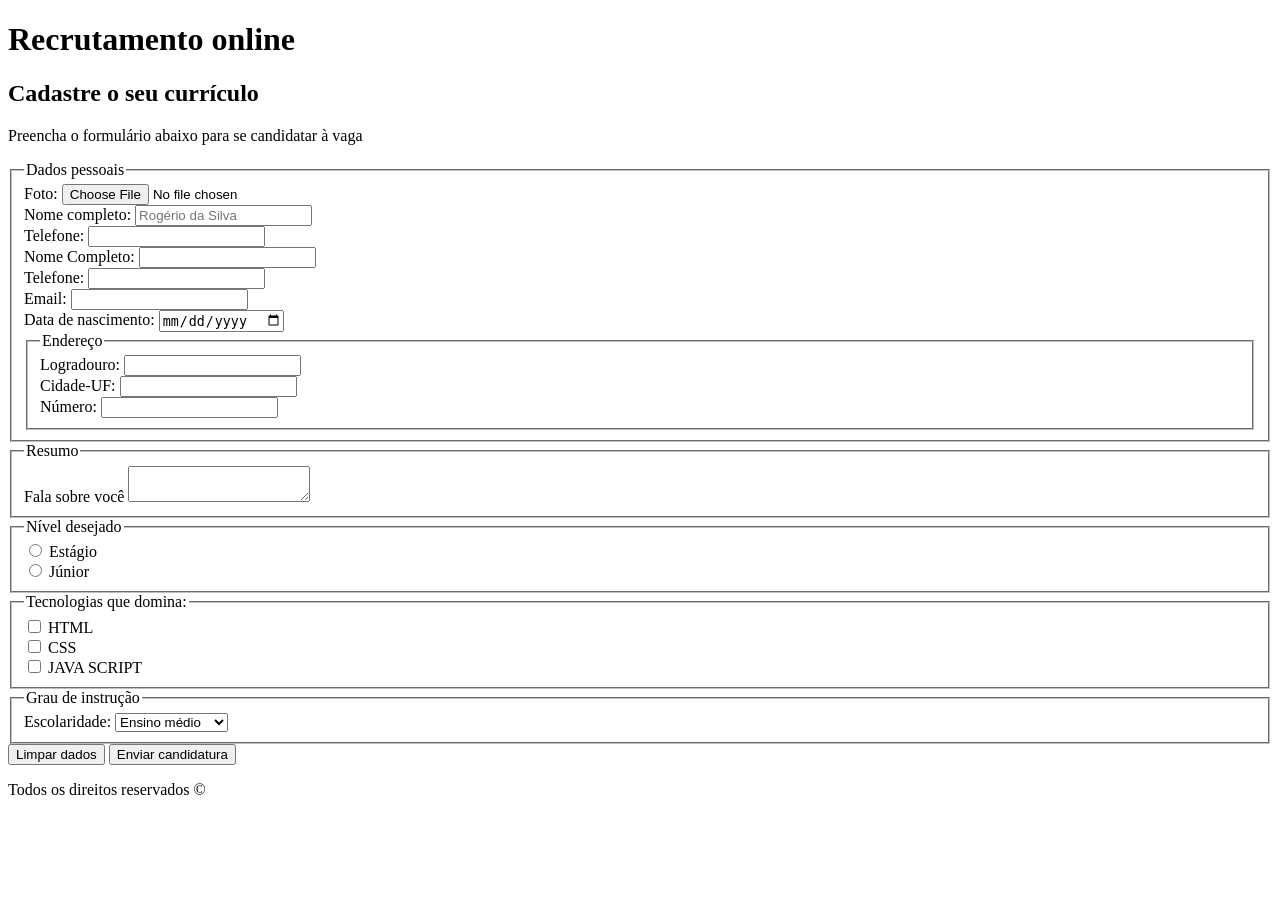
<file: aula 3/index.html>
<!DOCTYPE html>
<html lang="pt-br"> 
    <head>
        <title>Recrutamento online</title>
        <meta charset="UTF-8">
    </head>
    <body>
        <header>
            <h1>Recrutamento online</h1>
        </header>
        <main>
            <section>
                <h2>Cadastre o seu currículo</h2>
                <form action="https://postman-echo.com/post" method="post" enctype="multipart/form-data">
                    <p>Preencha o formulário abaixo para se candidatar à vaga</p>

                    <fieldset>
                        <legend>Dados pessoais</legend>

                        <!-- Campo novo de foto -->

                        <div>
                            <label for="foto_id">Foto:</label>
                            <input id="foto_id" name="foto" type="file" accept="image/*">
                        </div>

                        <!-- Adicionado um placeholder -->

                        <div>
                            <label for="nome_id">Nome completo: </label>
                            <input id="nome_id" name="nome" type="text" placeholder="Rogério da Silva">
                        </div>

                        <!-- Adicionado um required -->

                        <div>
                            <label for="telefone_id">Telefone:</label>
                            <input id="telefone_id" name="telefone" type="tel" required>
                        </div>

                        <div>
                            <label for="nome_id">Nome Completo:</label>
                            <input id="nome_id" name="nome" type="text">
                        </div>

                        <div>
                            <label for="telefone_id">Telefone:</label>
                            <input id="telefone_id" name="telefone" type="tel">
                        </div>

                        <div>
                            <label for="email_id">Email:</label>
                            <input id="email_id" name="email" type="email">
                        </div>

                        <div>
                            <label for="dt_nasc_id">Data de nascimento:</label>
                            <input id="dt_nasc_id" name="data_nasc" type="date">
                        </div>

                        <fieldset>
                            <legend>Endereço</legend>

                            <div>
                                <label for="lagradouro_id">Logradouro:</label>
                                <input id="lagradouro_id" name="lagradouro" type="text">
                            </div>

                            <div>
                                <label for="cidade_id">Cidade-UF:</label>
                                <input id="cidade_id" name="cidade" type="text">
                            </div>

                            <div>
                                <label for="numero_id">Número:</label>
                                <input id="numero_id" name="numero" type="number">
                            </div>

                        </fieldset>
                    </fieldset>

                    <fieldset>
                        <legend>Resumo</legend>

                        <div>
                            <label for="resumo_id">Fala sobre você</label>
                            <textarea id="resumo_id"
                                      name="resumo"></textarea>
                        </div>

                    </fieldset>

                    <fieldset>
                        <legend>Nível desejado</legend>

                        <div>
                            <input id="nivel_estagio_id" 
                                   name="nivel" 
                                   type="radio"
                                   value="estagio">
                            <label for="nivel_estagio_id">Estágio</label>
                        </div>
                        <div>
                            <input id="nivel_junior_id"
                                   name="nivel"
                                   type="radio"
                                   value="junior">
                            <label for="nivel_junior_id">Júnior</label>
                        </div>

                    </fieldset>

                    <fieldset>
                        <legend>Tecnologias que domina:</legend>

                        <div>
                            <input id="tec_html_id"
                                   name="tecnologias" 
                                   type="checkbox" 
                                   value="html">
                            <label for="tec_html_id">HTML</label>
                        </div>

                        <div>
                            <input id="tec_css_id"
                                   name="tecnologias" 
                                   type="checkbox" 
                                   value="css">
                            <label for="tec_css_id">CSS</label>
                        </div>

                        <div>
                            <input id="tec_js_id"
                                   name="tecnologias" 
                                   type="checkbox" 
                                   value="js">
                            <label for="tec_js_id">JAVA SCRIPT</label>
                        </div>

                    </fieldset>

                    <fieldset>
                        <legend>Grau de instrução</legend>

                        <div>
                            <label for="escolaridade_id">Escolaridade:</label>
                            <select id="escolaridade_id" 
                                    name="escolaridade_id">
                                <option value="medio">Ensino médio</option>
                                <option value="graduacao">Graduação</option>
                                <option value="pos">Pós-graduação</option>
                            </select>
                        </div>
                        
                    </fieldset>

                    <div>
                        <button type="reset">Limpar dados</button>
                        <button type="submit">Enviar candidatura</button>
                    </div>

                </form>
            </section>
        </main>
        <footer>
            <p>Todos os direitos reservados &copy;</p>
        </footer>
    </body>
</html>
</file>
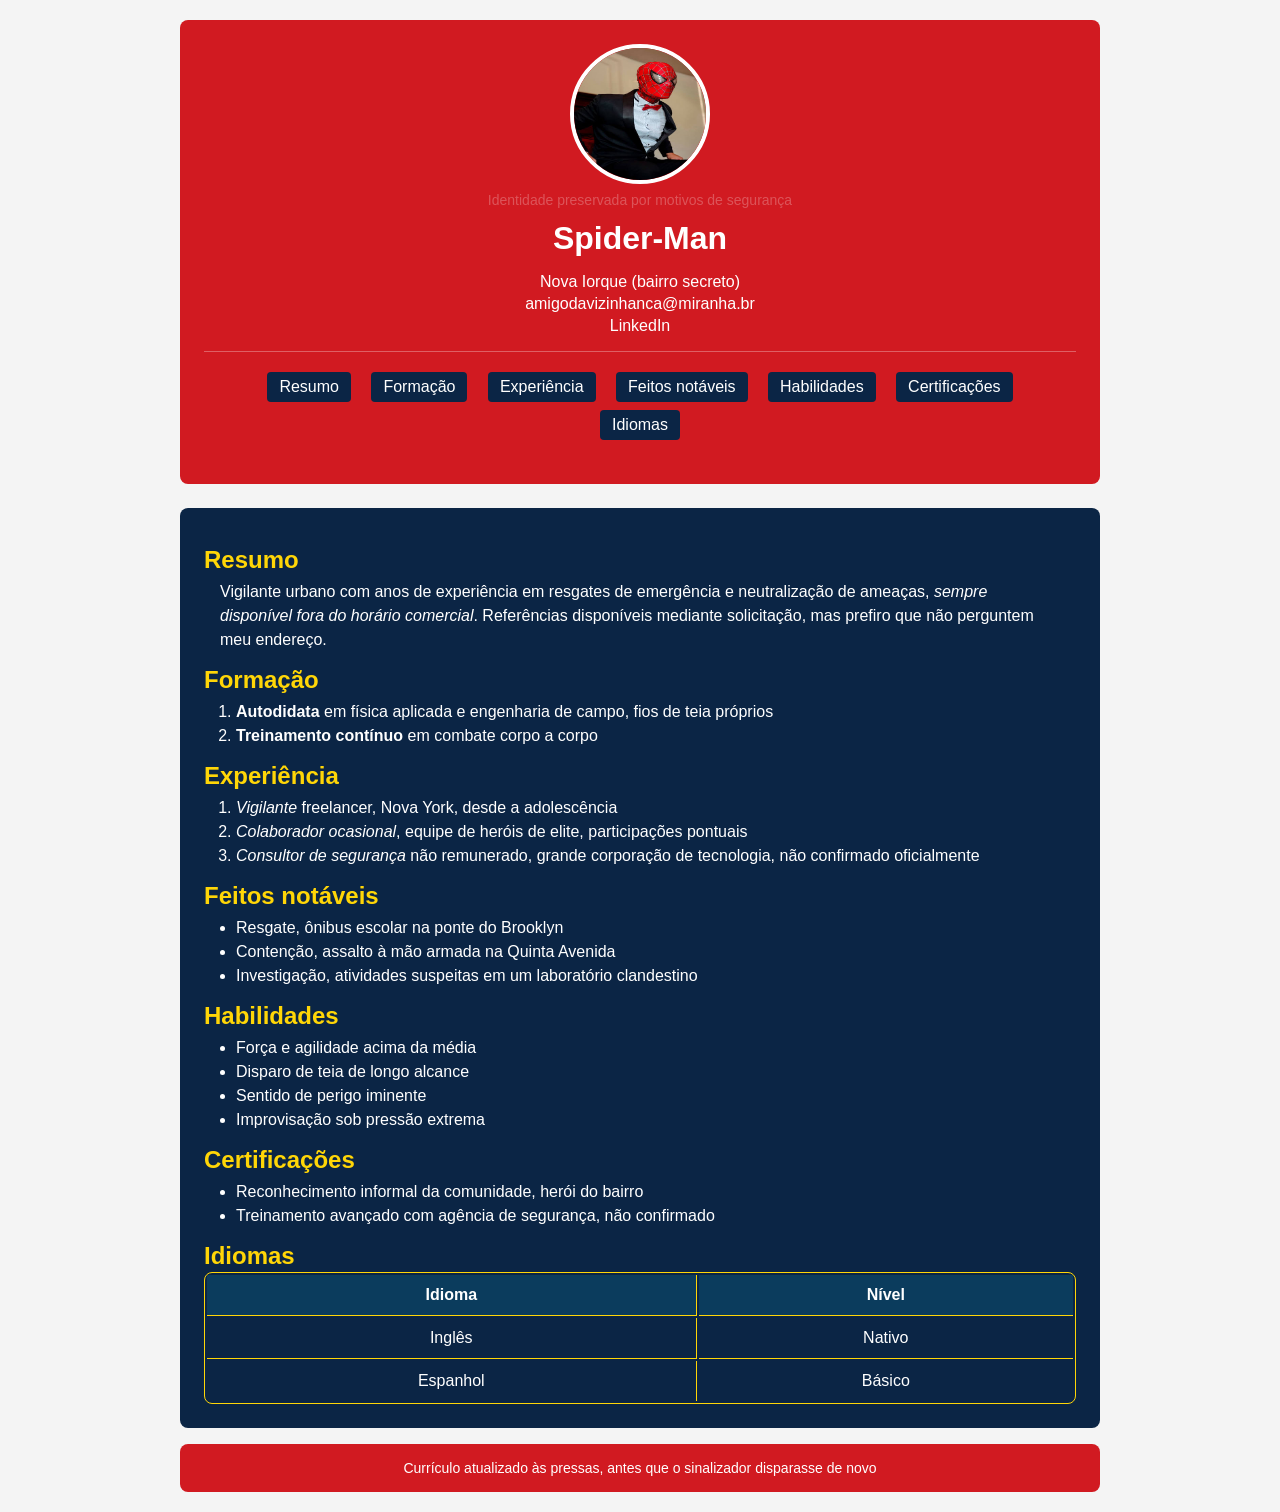
<file: aula 5/index.html>
<!DOCTYPE html>
<html lang="pt-br">
<head>
  <meta charset="UTF-8" />
  <meta name="viewport" content="width=device-width, initial-scale=1.0" />
  <title>Currículo Spider-Man</title>
  <link rel="stylesheet" href="./styles/global.css">
</head>
<body>
  <header>
    <figure>
      <img src="./images/miranha.jpg" alt="Foto de perfil, pessoa mascarada com traje vermelho e azul" />
      <figcaption>Identidade preservada por motivos de segurança</figcaption>
    </figure>
    <h1 style="color: white;">Spider-Man</h1>
    <div class="header-info">
      <p>Nova Iorque (bairro secreto)</p>
      <p>
        <a href="mailto:amigodavizinhanca@miranha.br">amigodavizinhanca@miranha.br</a>
      </p>
      <p>
        <a href="https://www.linkedin.com/in/miranha/">LinkedIn</a>
      </p>
      <nav>
        <ul>
          <li><a href="#resumo">Resumo</a></li>
          <li><a href="#formacao">Formação</a></li>
          <li><a href="#experiencia">Experiência</a></li>
          <li><a href="#feitos">Feitos notáveis</a></li>
          <li><a href="#habilidades">Habilidades</a></li>
          <li><a href="#certificacoes">Certificações</a></li>
          <li><a href="#idiomas">Idiomas</a></li>
        </ul>
      </nav>
    </div>
  </header>

  <main>
    <section id="resumo">
      <h2>Resumo</h2>
      <p>
        Vigilante urbano com anos de experiência em resgates de emergência e neutralização de ameaças,
        <em>sempre disponível fora do horário comercial</em>. Referências disponíveis mediante solicitação,
        mas prefiro que não perguntem meu endereço.
      </p>
    </section>

    <section id="formacao">
      <h2>Formação</h2>
      <ol>
        <li><strong>Autodidata</strong> em física aplicada e engenharia de campo, fios de teia próprios</li>
        <li><strong>Treinamento contínuo</strong> em combate corpo a corpo</li>
      </ol>
    </section>

    <section id="experiencia">
      <h2>Experiência</h2>
      <ol>
        <li><em>Vigilante</em> freelancer, Nova York, desde a adolescência</li>
        <li><em>Colaborador ocasional</em>, equipe de heróis de elite, participações pontuais</li>
        <li><em>Consultor de segurança</em> não remunerado, grande corporação de tecnologia, não confirmado oficialmente</li>
      </ol>
    </section>

    <section id="feitos">
      <h2>Feitos notáveis</h2>
      <ul>
        <li>Resgate, ônibus escolar na ponte do Brooklyn</li>
        <li>Contenção, assalto à mão armada na Quinta Avenida</li>
        <li>Investigação, atividades suspeitas em um laboratório clandestino</li>
      </ul>
    </section>

    <section id="habilidades">
      <h2>Habilidades</h2>
      <ul>
        <li>Força e agilidade acima da média</li>
        <li>Disparo de teia de longo alcance</li>
        <li>Sentido de perigo iminente</li>
        <li>Improvisação sob pressão extrema</li>
      </ul>
    </section>

    <section id="certificacoes">
      <h2>Certificações</h2>
      <ul>
        <li>Reconhecimento informal da comunidade, herói do bairro</li>
        <li>Treinamento avançado com agência de segurança, não confirmado</li>
      </ul>
    </section>

    <section id="idiomas">
      <h2>Idiomas</h2>
      <table>
        <thead>
          <tr>
            <th scope="col">Idioma</th>
            <th scope="col">Nível</th>
          </tr>
        </thead>
        <tbody>
          <tr>
            <td>Inglês</td>
            <td>Nativo</td>
          </tr>
          <tr>
            <td>Espanhol</td>
            <td>Básico</td>
          </tr>
        </tbody>
      </table>
    </section>
  </main>

  <footer>
    <p>Currículo atualizado às pressas, antes que o sinalizador disparasse de novo</p>
  </footer>
</body>

</html>
</file>
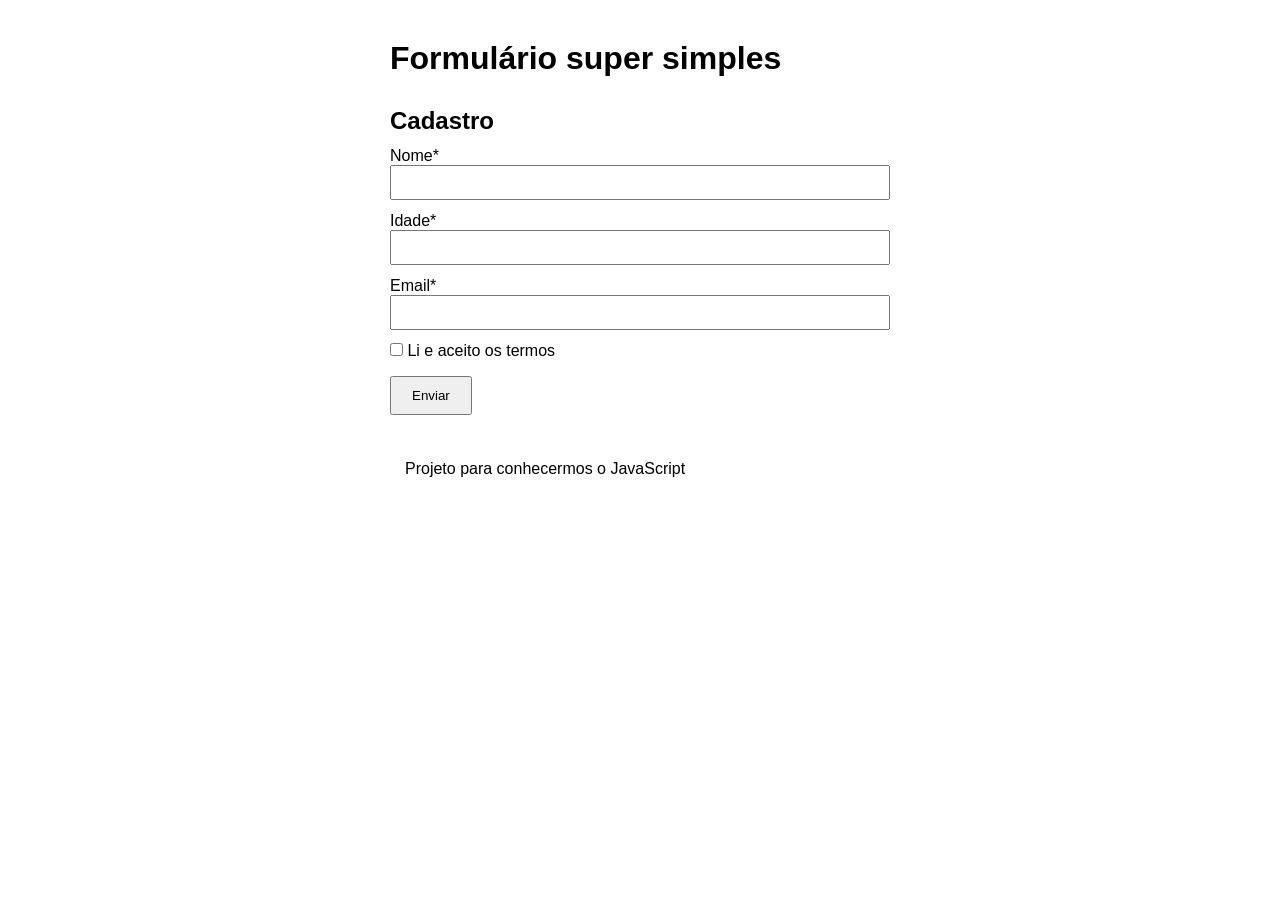
<file: aula 7/index.html>
<!DOCTYPE html>
<html lang="pt-br">
<head>
  <meta charset="UTF-8">
  <meta name="viewport" content="width=device-width, initial-scale=1.0">
  <title>Aprendeno JavaScript</title>
  <link rel="stylesheet" href="./styles/global.css">
  <script src="./scripts/index.js" defer></script>
</head>
<body>
  <header>
    <h1>Formulário super simples</h1>
  </header>

  <main>
    <h2>Cadastro</h2>
    <form id=cadastro">

      <label for="nome">Nome*</label>
      <input type="text" id="nome">
      <p id="erro-nome" class="oculto"></p>

      <label for="idade">Idade*</label>
      <input type="number" id="idade">
      <p id="erro-idade" class="oculto"></p>

      <label for="email">Email*</label>
      <input type="email" id="email">
      <p id="erro-email" class="oculto"></p>

      <label for="">
        <input type="checkbox" id="termos">
        <span>Li e aceito os termos</span>
        <p id="erro-termos" class="oculto"></p>
      </label>

      <button onclick="executar(event)">Enviar</button>
      <p id="concluido" class="oculto"></p>

    </form>
  </main>

  <footer>
    <p>Projeto para conhecermos o JavaScript</p>
  </footer>
</body>
</html>
</file>
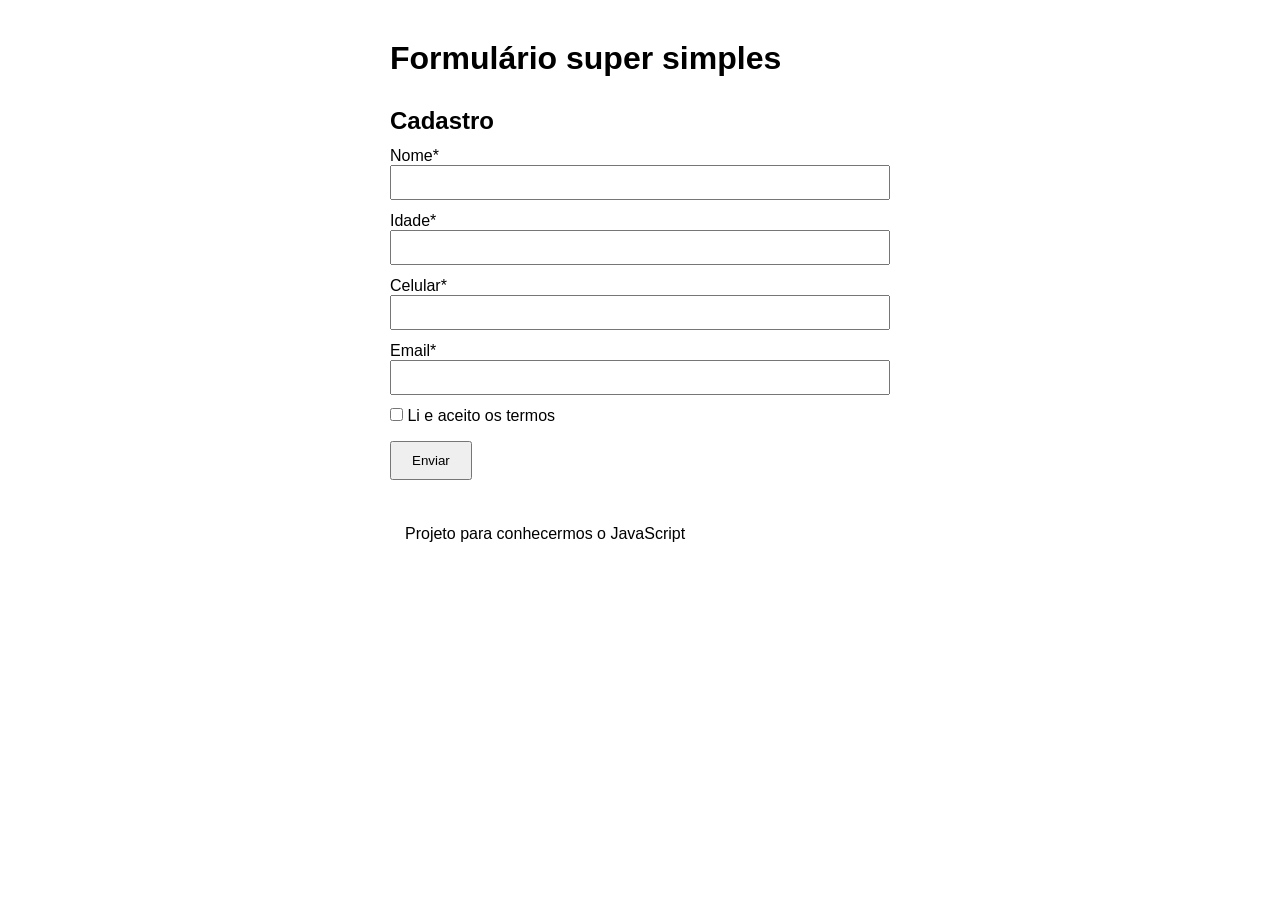
<file: aula 8/index.html>
<!DOCTYPE html>
<html lang="pt-BR">
<head>
  <meta charset="UTF-8">
  <meta name="viewport" content="width=device-width, initial-scale=1.0">
  <link rel="stylesheet" href="styles/global.css">
  <script src="scripts/index.js" defer></script>
  <title>Formulário JS</title>
</head>
<body>
  <header>
    <h1>Formulário super simples</h1>
  </header>
  <main>
    <h2>Cadastro</h2>
    <form id="cadastro" novalidate onsubmit="executar(event)">
      <label for="nome">Nome*</label>
      <input type="text" id="nome">
      <p id="erro-nome" class="oculto"></p>

      <label for="idade">Idade*</label>
      <input type="number" id="idade">
      <p id="erro-idade" class="oculto"></p>

      <label for="Celular">Celular*</label>
      <input type="text" id="celular" oninput="mascararCelular(event)">
      <p id="erro-celular" class="oculto"></p>


      <label for="email">Email*</label>
      <input type="email" id="email">
      <p id="erro-email" class="oculto"></p>

      <label>
        <input type="checkbox" id="termos">
        Li e aceito os termos
        <p id="erro-termos" class="oculto"></p>
      </label>

      <button type="submit">Enviar</button>
      <p id="concluido" class="oculto"></p>

    </form>
  </main>
  <footer>
    <p>Projeto para conhecermos o JavaScript</p>
  </footer>
</body>
</html>
</file>
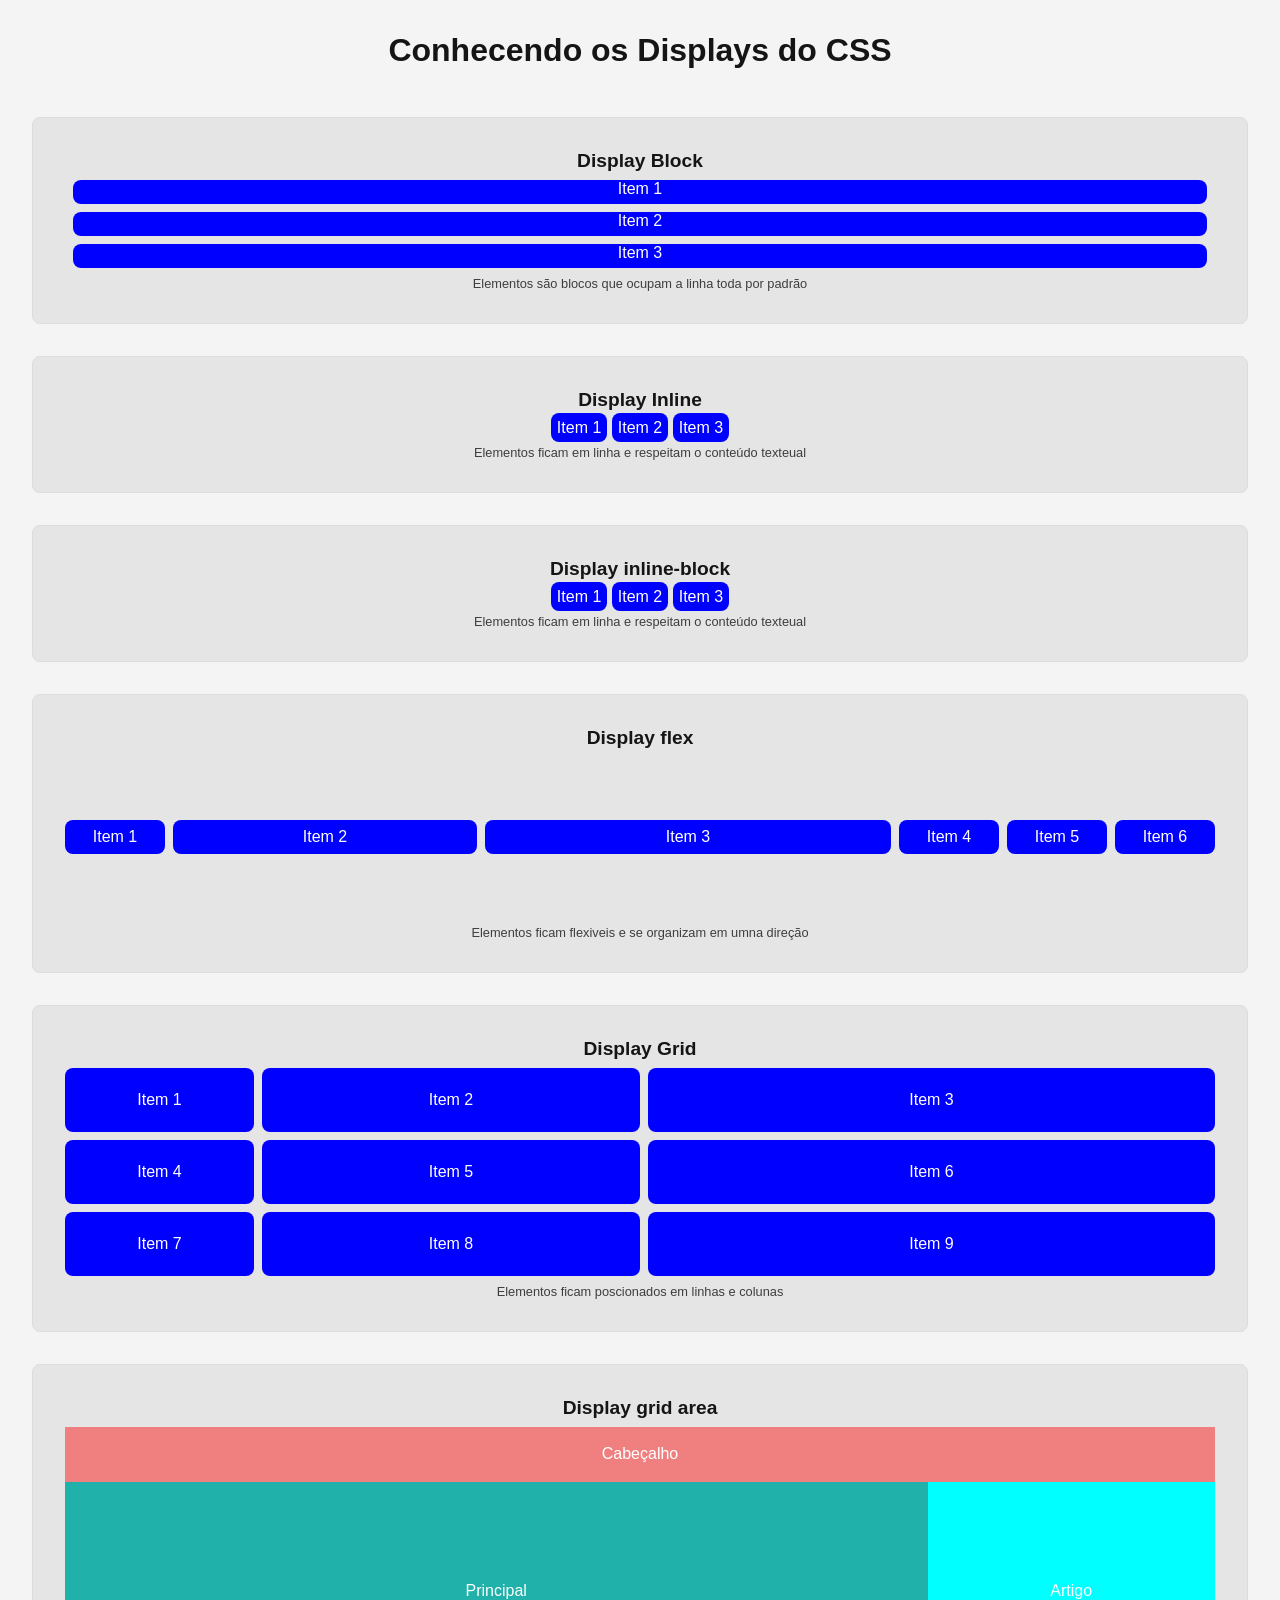
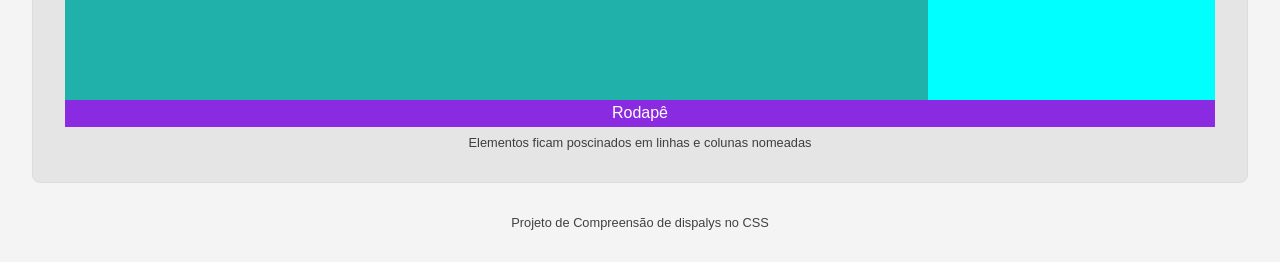
<file: aula 6/exemplos/index.html>
<!DOCTYPE html>
<html lang="pt-br">
<head>
    <meta charset="UTF-8">
    <meta name="viewport" content="width=device-width, initial-scale=1.0">
    <link rel="stylesheet" href="./styles/global.css">
    <link rel="icon" href="./images/22.png" type="image/x-icon">
    <title>Conhecendo os displays</title>
</head>
<body>
    <header>
        <h1>Conhecendo os Displays do CSS</h1>
    </header>
    <main>
        <section>
            <h2>Display Block</h2>
            <div class="conteiner-block">
                <div class="item">Item 1</div>
                <div class="item">Item 2</div>
                <div class="item">Item 3</div>
            </div>
            <p>Elementos são blocos que ocupam a linha toda por padrão</p>
        </section>

        <section>
            <h2>Display Inline</h2>
            <div class="conteiner-inline">
                <div class="item">Item 1</div>
                <div class="item">Item 2</div>
                <div class="item">Item 3</div>
            </div>
            <p>Elementos ficam em linha e respeitam o conteúdo texteual</p>
        </section>

        <section>
            <h2>Display inline-block</h2>
            <div class="conteiner-inline">
                <div class="item">Item 1</div>
                <div class="item">Item 2</div>
                <div class="item">Item 3</div>
            </div>
            <p>Elementos ficam em linha e respeitam o conteúdo texteual</p>
        </section>

        <section>
            <h2>Display flex</h2>
            <div class="conteiner-flex">
                <div class="item">Item 1</div>
                <div id="item-2" class="item">Item 2</div>
                <div id="item-3" class="item">Item 3</div>
                <div class="item">Item 4</div>
                <div class="item">Item 5</div>
                <div class="item">Item 6</div>
            </div>
            <p>Elementos ficam flexiveis e se organizam em umna direção</p>
        </section>

        <section>
            <h2>Display Grid</h2>
            <div class="conteiner-grid">
                <div class="item">Item 1</div>
                <div class="item">Item 2</div>
                <div class="item">Item 3</div>
                <div class="item">Item 4</div>
                <div class="item">Item 5</div>
                <div class="item">Item 6</div>
                <div class="item">Item 7</div>
                <div class="item">Item 8</div>
                <div class="item">Item 9</div>
            </div>
            <p>Elementos ficam poscionados em linhas e colunas</p>
        </section>

        <section>
            <h2>Display grid area</h2>
            <div class="conteiner-grid-area">
                <div class="item item-cabecalho">Cabeçalho</div>
                <div class="item item-principal">Principal</div>
                <div class="item item-artigo">Artigo</div>
                <div class="item item-rodape">Rodapê</div>
            </div>
            <p>Elementos ficam poscinados em linhas e colunas nomeadas</p>
        </section>

    </main>
    <footer>
        <p>Projeto de Compreensão de dispalys no CSS</p>
    </footer>
</body>
</html>
</file>
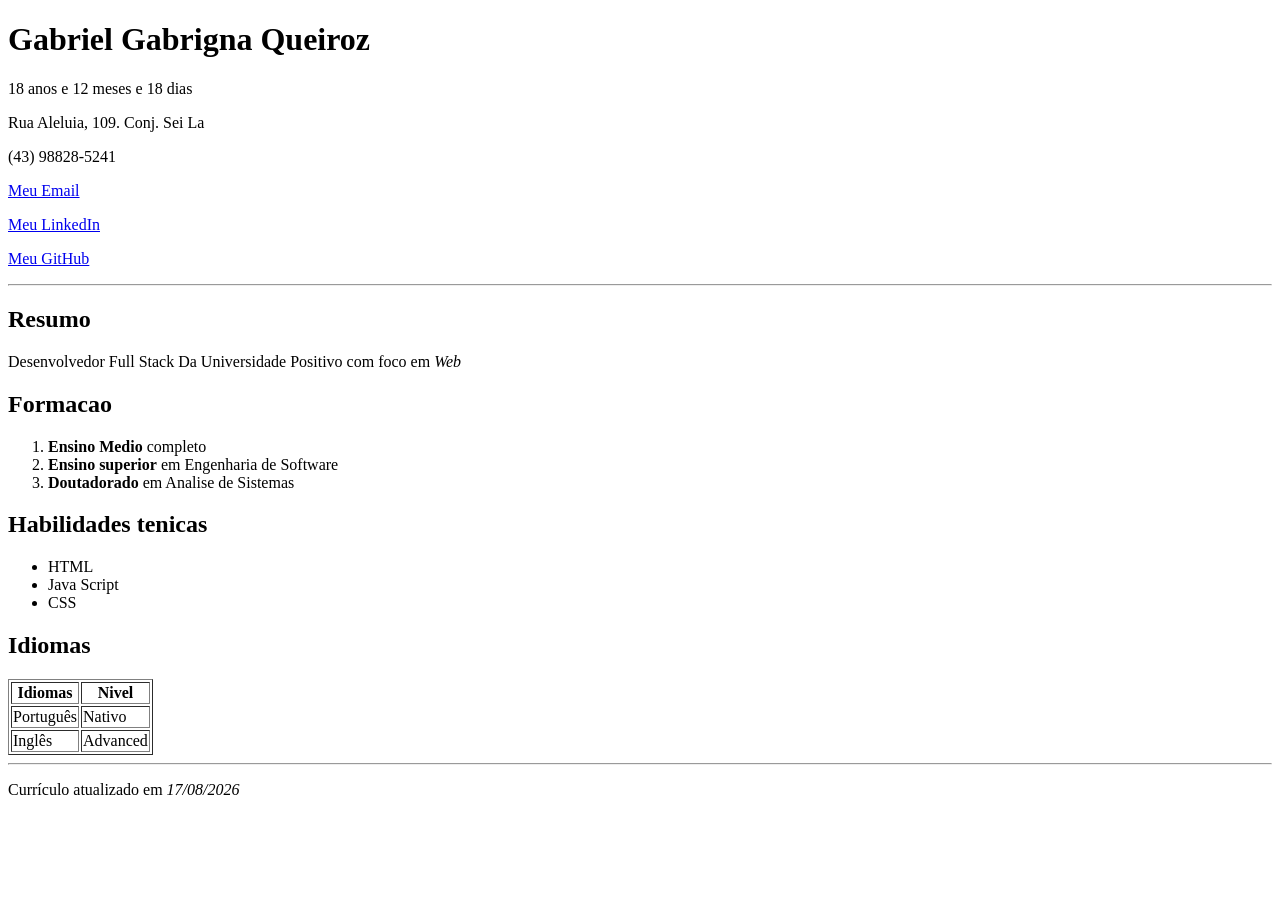
<file: aula 2/Aula Front End.html>
<!DOCTYPE html>
<html lang="pt=br">
    <head>
        <meta charset="UTF-8">
        <title>Curriculo Gabriel Gabrigna Queiroz</title>
    </head>
    <body>
        <div id="cabecalho">
            <h1>Gabriel Gabrigna Queiroz</h1>
            <p>18 anos e 12 meses e 18 dias</p>
            <p>Rua Aleluia, 109. Conj. Sei La</p>
            <p>(43) 98828-5241</p>
            <p>
                <a href="mailto:gabrignaa@gmail.com">Meu Email</a>
            </p>
            <p>
                <a href="https://www.linkedin.com/in/fulanodetal">Meu LinkedIn</a>
            </p>
            <p>
                <a href="https://github.com/gabrignaa">Meu GitHub</a>
            </p>
        </div>

        <hr>

        <div>
            <div>
                <h2>Resumo</h2>
                <p>
                    Desenvolvedor Full Stack Da Universidade Positivo com foco em <i>Web</i>
                </p>
            </div>
        </div>

        <div id="formacao">
            <h2>Formacao</h2>
            <ol>
                <li><b>Ensino Medio</b> completo</li>
                <li><b>Ensino superior</b> em Engenharia de Software</li>
                <li><b>Doutadorado</b> em Analise de Sistemas</li>
            </ol>
        </div>

        <div>
            <h2>Habilidades tenicas</h2>
            <ul>
                <li>HTML</li>
                <li>Java Script</li>
                <li>CSS</li>
            </ul>
        </div>

        <div>
            <h2>Idiomas</h2>
            <table border="1">
                <tr>
                    <th>Idiomas</th>
                    <th>Nivel</th>
                </tr>
                <tr>
                    <td>Português</td>
                    <td>Nativo</td>
                </tr>
                <tr>
                    <td>Inglês</td>
                    <td>Advanced</td>
                </tr>
            </table>
        </div>
        <hr>
        <div>
            <P>Currículo atualizado em <i>17/08/2026</i></P>
        </div>
    </body>
</html>
</file>
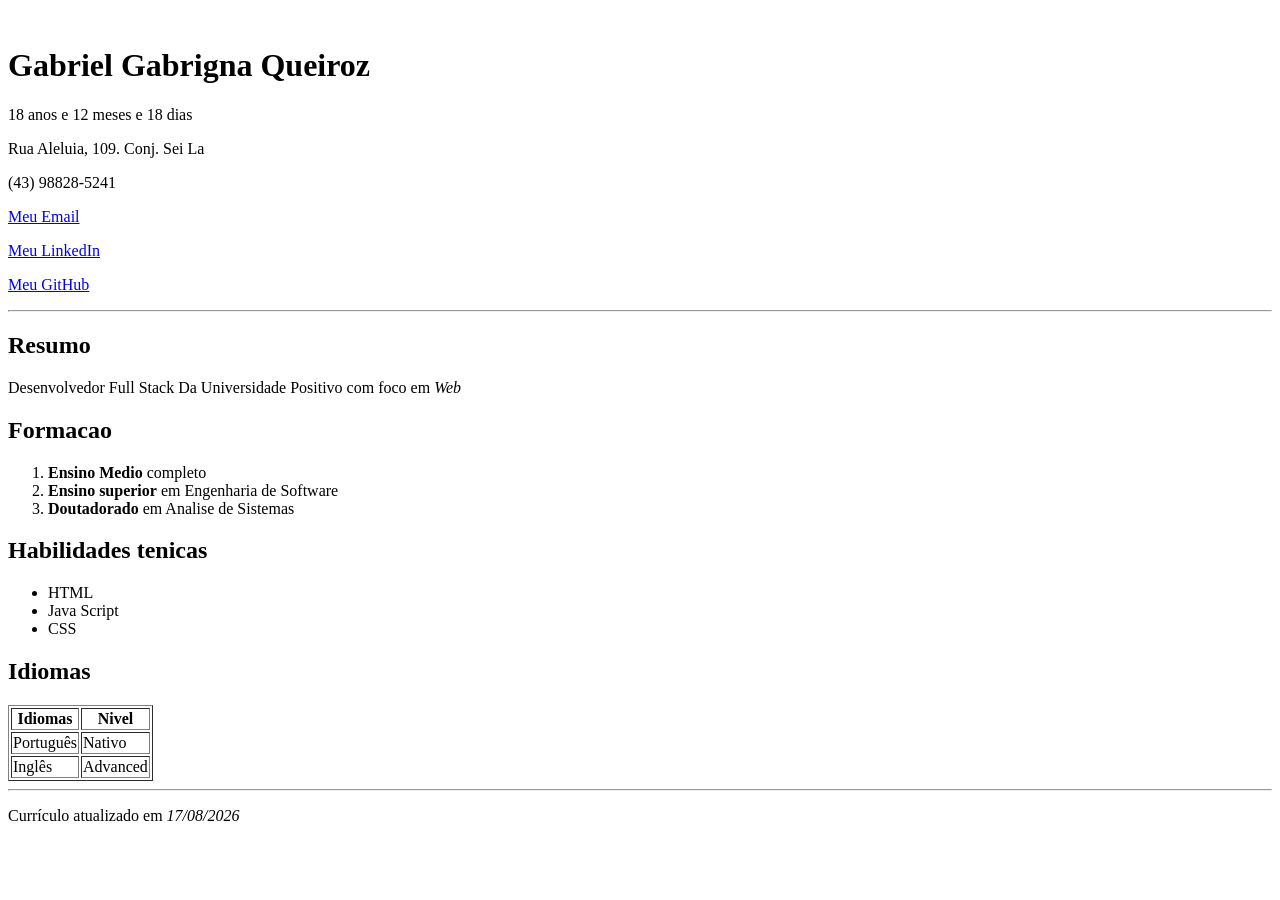
<file: aula 2/index.semantica.html>
<!DOCTYPE html>
<html lang="pt=br">
    <head>
        <meta charset="UTF-8">
        <title>Curriculo Gabriel Gabrigna Queiroz</title>
    </head>
    <body>
        <header">
        <img scr="images.jpg">
            <h1>Gabriel Gabrigna Queiroz</h1>
            <p>18 anos e 12 meses e 18 dias</p>
            <p>Rua Aleluia, 109. Conj. Sei La</p>
            <p>(43) 98828-5241</p>
            <p>
                <a href="mailto:gabrignaa@gmail.com">Meu Email</a>
            </p>
            <p>
                <a href="https://www.linkedin.com/in/fulanodetal">Meu LinkedIn</a>
            </p>
            <p>
                <a href="https://github.com/gabrignaa">Meu GitHub</a>
            </p>
        </header>

        <hr>

        <main>
            <section>
                <h2>Resumo</h2>
                <p>
                    Desenvolvedor Full Stack Da Universidade Positivo com foco em <i>Web</i>
                </p>
            </section>

            <section>
                <h2>Formacao</h2>
                <ol>
                    <li><b>Ensino Medio</b> completo</li>
                    <li><b>Ensino superior</b> em Engenharia de Software</li>
                    <li><b>Doutadorado</b> em Analise de Sistemas</li>
                </ol>
            </section>

            <section>
                <h2>Habilidades tenicas</h2>
                <ul>
                    <li>HTML</li>
                    <li>Java Script</li>
                    <li>CSS</li>
                </ul>
            </section>

            <section>
                <h2>Idiomas</h2>
                <table border="1">
                    <tr>
                        <th>Idiomas</th>
                        <th>Nivel</th>
                    </tr>
                    <tr>
                        <td>Português</td>
                        <td>Nativo</td>
                    </tr>
                    <tr>
                        <td>Inglês</td>
                        <td>Advanced</td>
                    </tr>
                </table>
            </section>
            <hr>
        <main>

        <footer>
            <P>Currículo atualizado em <i>17/08/2026</i></P>
        </footer>
    </body> 
</html>
</file>
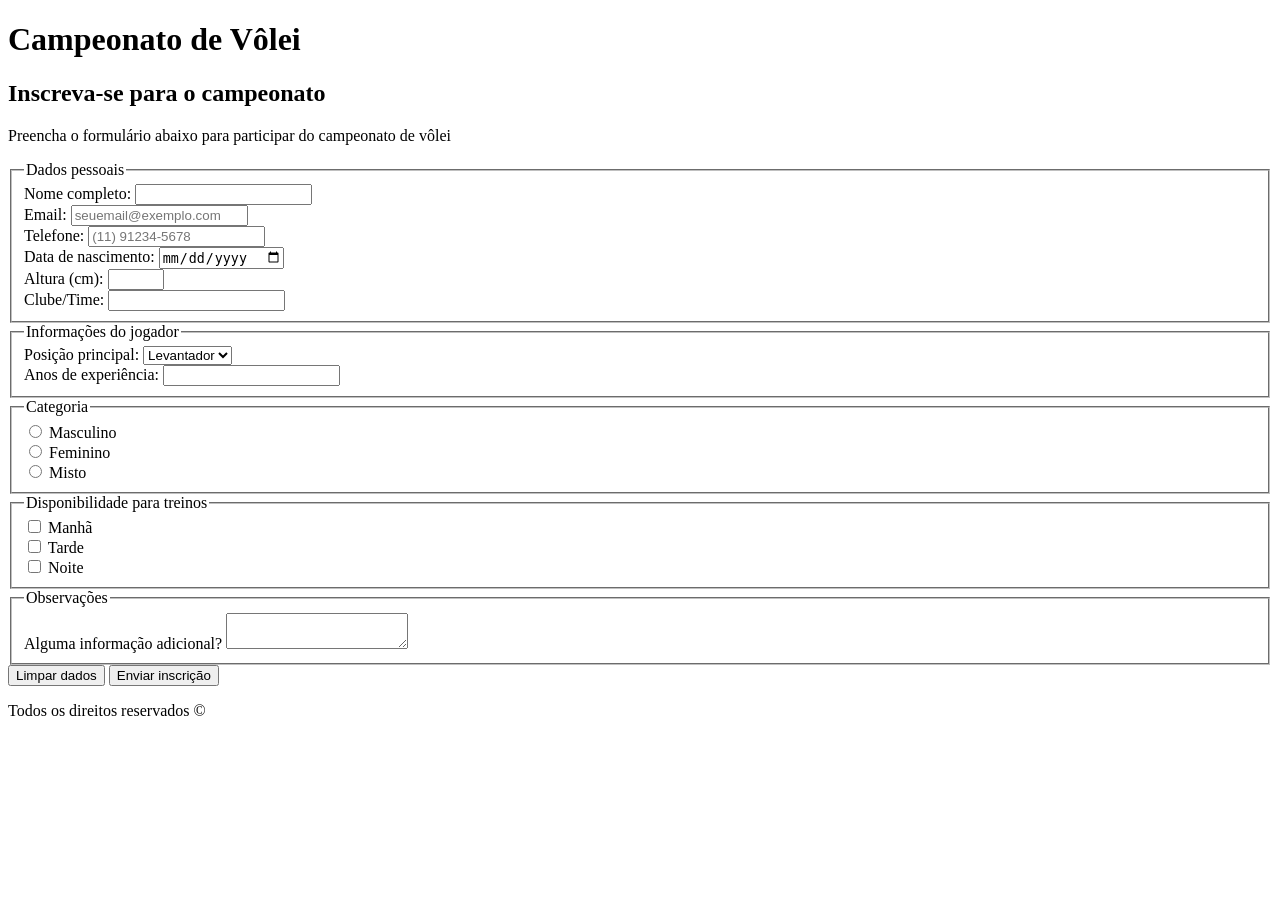
<file: aula 4/meu formulario.html>
<!DOCTYPE html>
<html lang="pt-br">
    <head>
        <title>Inscrição - Campeonato de Vôlei</title>
        <meta charset="UTF-8">
    </head>
    <body>
        <header>
            <h1>Campeonato de Vôlei</h1>
        </header>
        <main>
            <section>
                <h2>Inscreva-se para o campeonato</h2>
                <form action="https://postman-echo.com/post" method="post">
                    <p>Preencha o formulário abaixo para participar do campeonato de vôlei</p>

                    <fieldset>
                        <legend>Dados pessoais</legend>

                        <!-- required -->
                        <div>
                            <label for="nome_id">Nome completo:</label>
                            <input id="nome_id" name="nome" type="text" required>
                        </div>

                        <!-- placeholder -->
                        <div>
                            <label for="email_id">Email:</label>
                            <input id="email_id" name="email" type="email" placeholder="seuemail@exemplo.com">
                        </div>

                        <!-- pattern de validação: telefone no formato (XX) XXXXX-XXXX -->
                        <div>
                            <label for="telefone_id">Telefone:</label>
                            <input id="telefone_id" name="telefone" type="tel"
                                   placeholder="(11) 91234-5678"
                                   pattern="\(\d{2}\) \d{4,5}-\d{4}">
                        </div>

                        <div>
                            <label for="dt_nasc_id">Data de nascimento:</label>
                            <input id="dt_nasc_id" name="data_nasc" type="date">
                        </div>

                        <div>
                            <label for="altura_id">Altura (cm):</label>
                            <input id="altura_id" name="altura" type="number" min="120" max="230">
                        </div>

                        <div>
                            <label for="clube_id">Clube/Time:</label>
                            <input id="clube_id" name="clube" type="text">
                        </div>
                    </fieldset>

                    <fieldset>
                        <legend>Informações do jogador</legend>

                        <div>
                            <label for="posicao_id">Posição principal:</label>
                            <select id="posicao_id" name="posicao">
                                <option value="levantador">Levantador</option>
                                <option value="ponteiro">Ponteiro</option>
                                <option value="oposto">Oposto</option>
                                <option value="central">Central</option>
                                <option value="libero">Líbero</option>
                            </select>
                        </div>

                        <div>
                            <label for="anos_id">Anos de experiência:</label>
                            <input id="anos_id" name="anos_experiencia" type="number" min="0">
                        </div>
                    </fieldset>

                    <fieldset>
                        <legend>Categoria</legend>

                        <div>
                            <input id="cat_masc_id" name="categoria" type="radio" value="masculino">
                            <label for="cat_masc_id">Masculino</label>
                        </div>
                        <div>
                            <input id="cat_fem_id" name="categoria" type="radio" value="feminino">
                            <label for="cat_fem_id">Feminino</label>
                        </div>
                        <div>
                            <input id="cat_misto_id" name="categoria" type="radio" value="misto">
                            <label for="cat_misto_id">Misto</label>
                        </div>
                    </fieldset>

                    <fieldset>
                        <legend>Disponibilidade para treinos</legend>

                        <div>
                            <input id="disp_manha_id" name="disponibilidade" type="checkbox" value="manha">
                            <label for="disp_manha_id">Manhã</label>
                        </div>
                        <div>
                            <input id="disp_tarde_id" name="disponibilidade" type="checkbox" value="tarde">
                            <label for="disp_tarde_id">Tarde</label>
                        </div>
                        <div>
                            <input id="disp_noite_id" name="disponibilidade" type="checkbox" value="noite">
                            <label for="disp_noite_id">Noite</label>
                        </div>
                    </fieldset>

                    <fieldset>
                        <legend>Observações</legend>
                        <div>
                            <label for="obs_id">Alguma informação adicional?</label>
                            <textarea id="obs_id" name="observacoes"></textarea>
                        </div>
                    </fieldset>

                    <div>
                        <button type="reset">Limpar dados</button>
                        <button type="submit">Enviar inscrição</button>
                    </div>

                </form>
            </section>
        </main>
        <footer>
            <p>Todos os direitos reservados &copy;</p>
        </footer>
    </body>
</html>
</file>
<file: aula 5/styles/global.css>
* {
    margin: 0;
    padding: 0;
    box-sizing: border-box;
}

body {
    font-size: 16px;
    font-family: Arial, Helvetica, sans-serif;
    color: #1a1a1a;
    background-color: #f4f4f4;
    padding: 1.25rem;
    max-width: 60rem;
    margin: auto;
}

header {
    background-color: #d11a21;
    color: #ffffff;
    padding: 1.5rem;
    border-radius: 0.5rem;
    text-align: center;
}

header img {
    width: 8.75rem;
    height: 8.75rem;
    border-radius: 50%;
    border: 0.25rem solid #ffffff;
}

header figcaption {
    font-size: 0.875rem;
    opacity: 0.25;
    margin-top: 0.25rem;
}

header h1 {
    margin-top: 0.75rem;
    font-size: 2rem;
}

.header-info {
    margin-top: 1rem;
}

header p {
    margin-top: 0.25rem;
}

a {
    color: inherit;
    text-decoration: none;
}

a:hover {
    opacity: 0.8;
    cursor: pointer;
    color: #ffd607;
    transition: 0.5s;
}

nav {
    margin-top: 1rem;
    padding: 1rem;
    border-top: 0.065rem solid rgba(255, 255, 255, 0.3);
}

nav ul {
    list-style: none;
}

nav li {
    display: inline-block;
    margin: 0.25rem 0.5rem;
}

nav a {
    display: block;    
    background-color: #0b2545;
    padding: 0.375rem 0.75rem;
    border-radius: 0.25rem;
}

main {
    padding: 1.5rem;
    color:#ffff; 
    background-color: #0b2545;
    margin-top: 1.5rem;
    border-radius: 0.5rem;
}

section {
    margin-top: 1rem;
    line-height: 1.5rem;
}

section h2 {
    color: #ffd607;
}

section p {
    margin: 0.5rem 1rem;
}

section ul,
section ol {
    margin: 0.5rem 1rem;
    padding-left: 1rem;
}

table {
    width: 100%;
    margin-top: 0.25rem;
    border: 1px solid #ffd607;
    border-radius: 0.5rem;
}

table th {
    background-color: #0b3c5d;
}

table th,
table td {
    padding: 0.5rem;
    text-align: center;
    border-right: 1px solid #ffd607;
    border-bottom: 1px solid #ffd607;
}

table th:last-child,
table td:last-child {
    border-right: none;
}

table tr:last-child td {
    border-bottom: none;
}

footer {
    margin-top: 1rem;
    font-size: 0.875rem;
    text-align: center;
    color:#ffffff;
    background-color: #d11a21;
    padding: 1rem;
    border-radius: 0.5rem;
}
</file>
<file: aula 7/styles/global.css>
* {
  box-sizing: border-box;
  margin: 0;
  padding: 0;
}

html {
  font-size: 62.5%;
}

body {
  font-family: Arial, sans-serif;
  font-size: 1.6rem;
  max-width: 50rem;
  margin: 4rem auto;
}

main {
  margin-top: 3rem;
}

footer {
  margin-top: 3rem;
}

footer p {
  margin-top: 1rem;
  padding: 1.5rem;
}

label {
  display: block;
  margin-top: 1.2rem;
}

input[type="text"], 
input[type="number"],
input[type="email"] {
  padding: 0.8rem;
  width: 100%;
}

button {
  padding: 1rem 2rem;
  margin-top: 1.6rem;
}

.oculto {
  display: none;
}

.sucesso {
  background-color: #ffe08a;
  font-weight: bold;
}

.erro {
  color: #8a1c1c;
  background-color: #ffe6e6;
}
</file>
<file: aula 8/styles/global.css>
* {
  margin: 0;
  padding: 0;
  box-sizing: border-box;
}

html {
  font-size: 62.5%;
}

body {
  font-family: Arial, sans-serif;
  font-size: 1.6rem;
  max-width: 50rem;
  margin: 4rem auto;
}

main {
  margin-top: 3rem;
}

footer {
  margin-top: 3rem;
}

footer p {
  margin-top: 1rem;
  padding: 1.5rem;
}

label {
  display: block;
  margin-top: 1.2rem;
}

input[type="text"],
input[type="number"],
input[type="email"] {
  padding: 0.8rem;
  width: 100%;
}

button {
  padding: 1rem 2rem;
  margin-top: 1.6rem;
}

.oculto {
  display: none;
}

.sucesso {
  background-color: #ffe08a;
  font-weight: bold;
}

.erro {
  color: #8a1c1c;
  background-color: #ffe6e6;
}
</file>
<file: aula 6/exemplos/styles/global.css>
*
{
    margin: 0;
    padding: 0;
    box-sizing: border-box;
}

body {
    font-size: 16px;
    font-family: "Franklin Gothic Medium", sans-serif;
    padding: 2rem;
    background-color: #f4f4f4;
    color: #151515;
}

h1 {
    text-align: center;
    margin-bottom: 3rem;
}

h2 {
    font-size: 1.2rem;
    margin-bottom: 0.5rem;
}

p {
    opacity: 0.8;
    font-size: 0.8rem;
    margin-top: 0.5rem;
}

section {
    background-color: #e5e5e5;
    padding: 2rem;
    margin-bottom: 2rem;
    border-radius: 0.5rem;
    border: 1px solid #dcdcdc;
    text-align: center;
}

footer {
    text-align: center;
}

.item {
    background-color: blue;
    color: white;
}

.conteiner-block .item {
    display: block;
    border-radius: 0.5rem;
    height: 1.5rem;
    margin: 0.5rem;
}

.conteiner-inline .item {
    display: inline;
    border-radius: 0.5rem;
    padding: 6px;
}

.conteiner-inline-block .item {
    display: inline-block;
    padding: 0.5rem;
    margin: 1rem;
    width: 4rem;
}

.conteiner-flex {
    display: flex;
    justify-content: center;
    align-items: center;
    flex-wrap: wrap;
    height: 10rem;
    gap: 0.5rem;
}

.conteiner-flex .item {
    border-radius: 0.5rem;
    padding: 0.5rem;
    flex-basis: 100px;
    flex-shrink: 0;
    flex-grow: 0;
}

#item-2 {
    flex-grow: 2;
}

#item-3 {
    flex-grow: 3;
}

.conteiner-grid {
    display: grid;
    grid-template-columns: 1fr 2fr 3fr;
    grid-auto-rows: minmax(4rem, auto);
    gap: 0.5rem;
}

.conteiner-grid .item {
    border-radius: 0.5rem;
    display: flex;
    align-items: center;
    justify-content: center;
}

.conteiner-grid-area {
    display: grid;
    grid-template-areas:
    "cabecalho cabecalho"
    "principal artigo"
    "rodape rodape";
    grid-template-columns: 3fr 1fr;
    grid-template-rows: 1fr 4fr 0.5fr;
    height: 300px;
}

.conteiner-grid-area div {
    display: flex;
    align-items: center;
    justify-content: center;
}

.conteiner-grid-area .item-cabecalho {
    grid-area: cabecalho;
    background-color: lightcoral;
}

.conteiner-grid-area .item-principal {
    grid-area: principal;
    background-color: lightseagreen;
}

.conteiner-grid-area .item-artigo {
    grid-area: artigo;
    background-color: aqua;
}

.conteiner-grid-area .item-rodape {
    grid-area: rodape;
    background-color: blueviolet;
}
</file>
